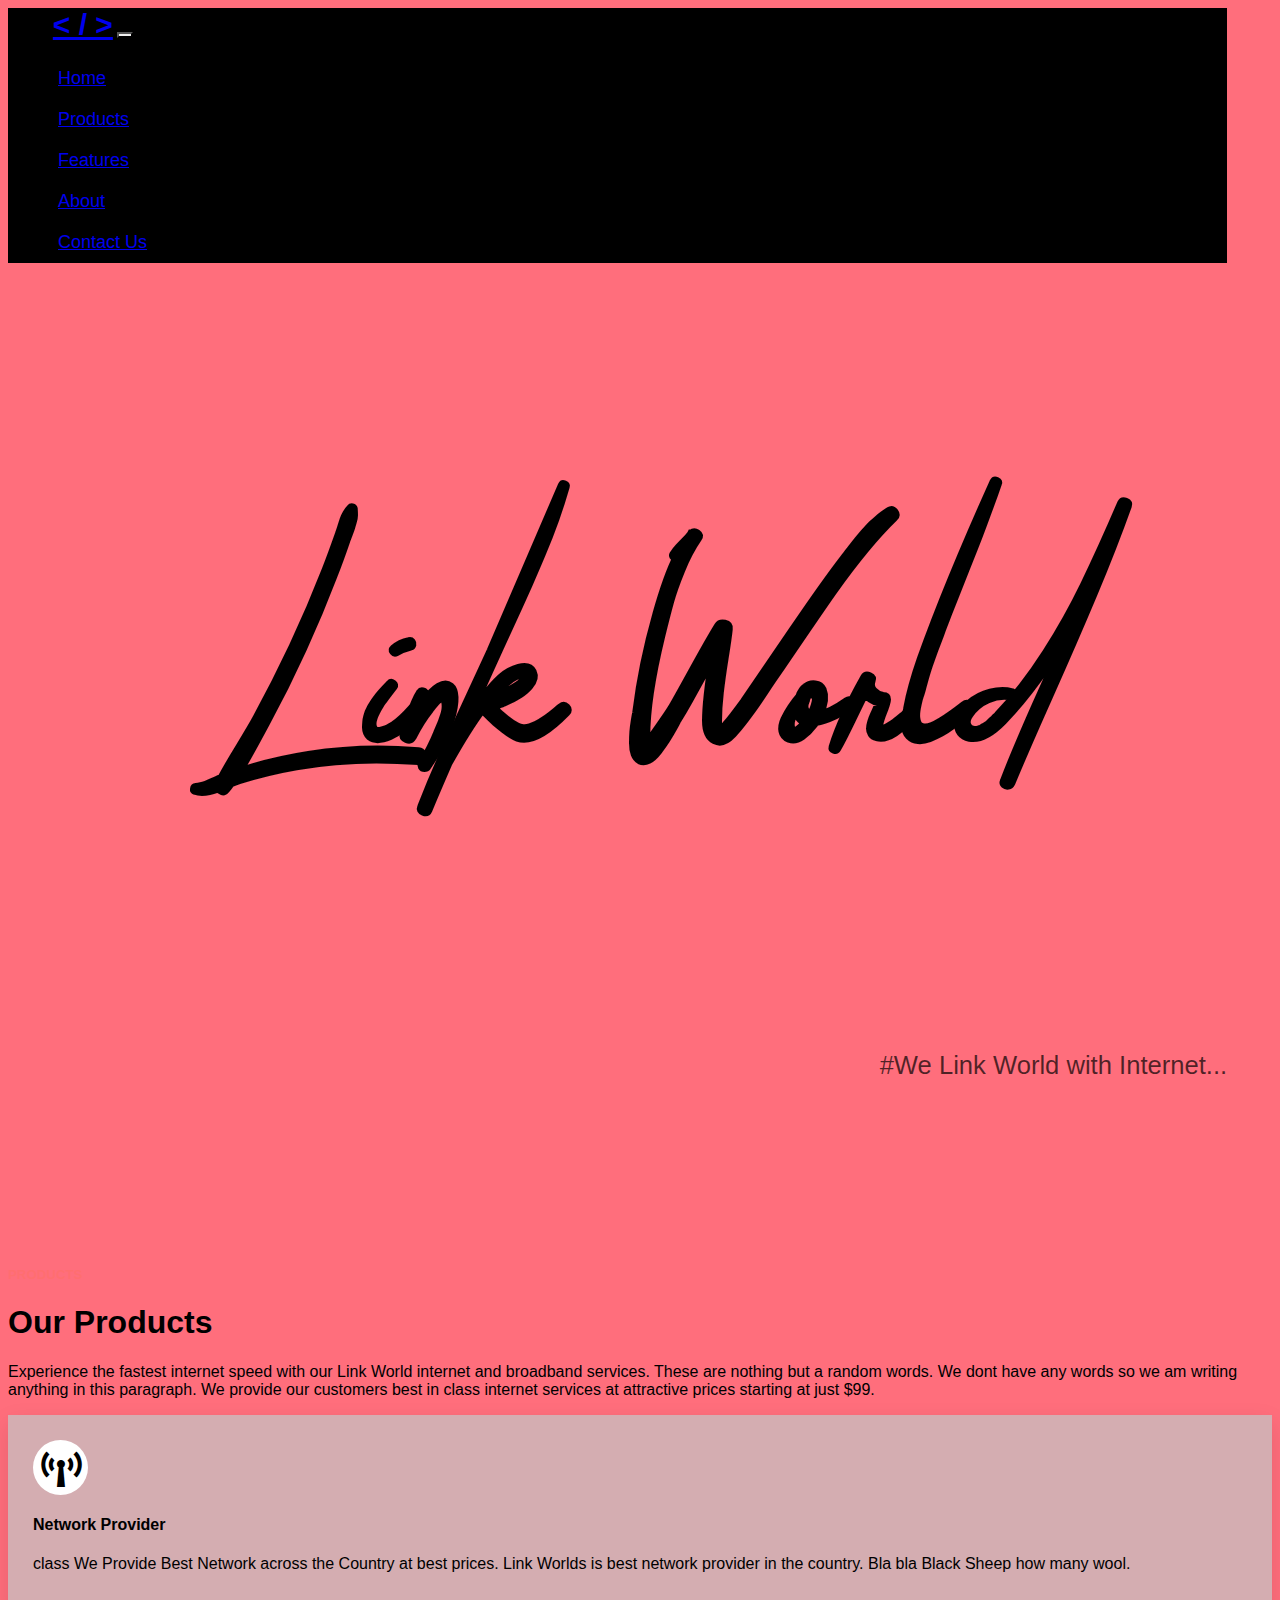
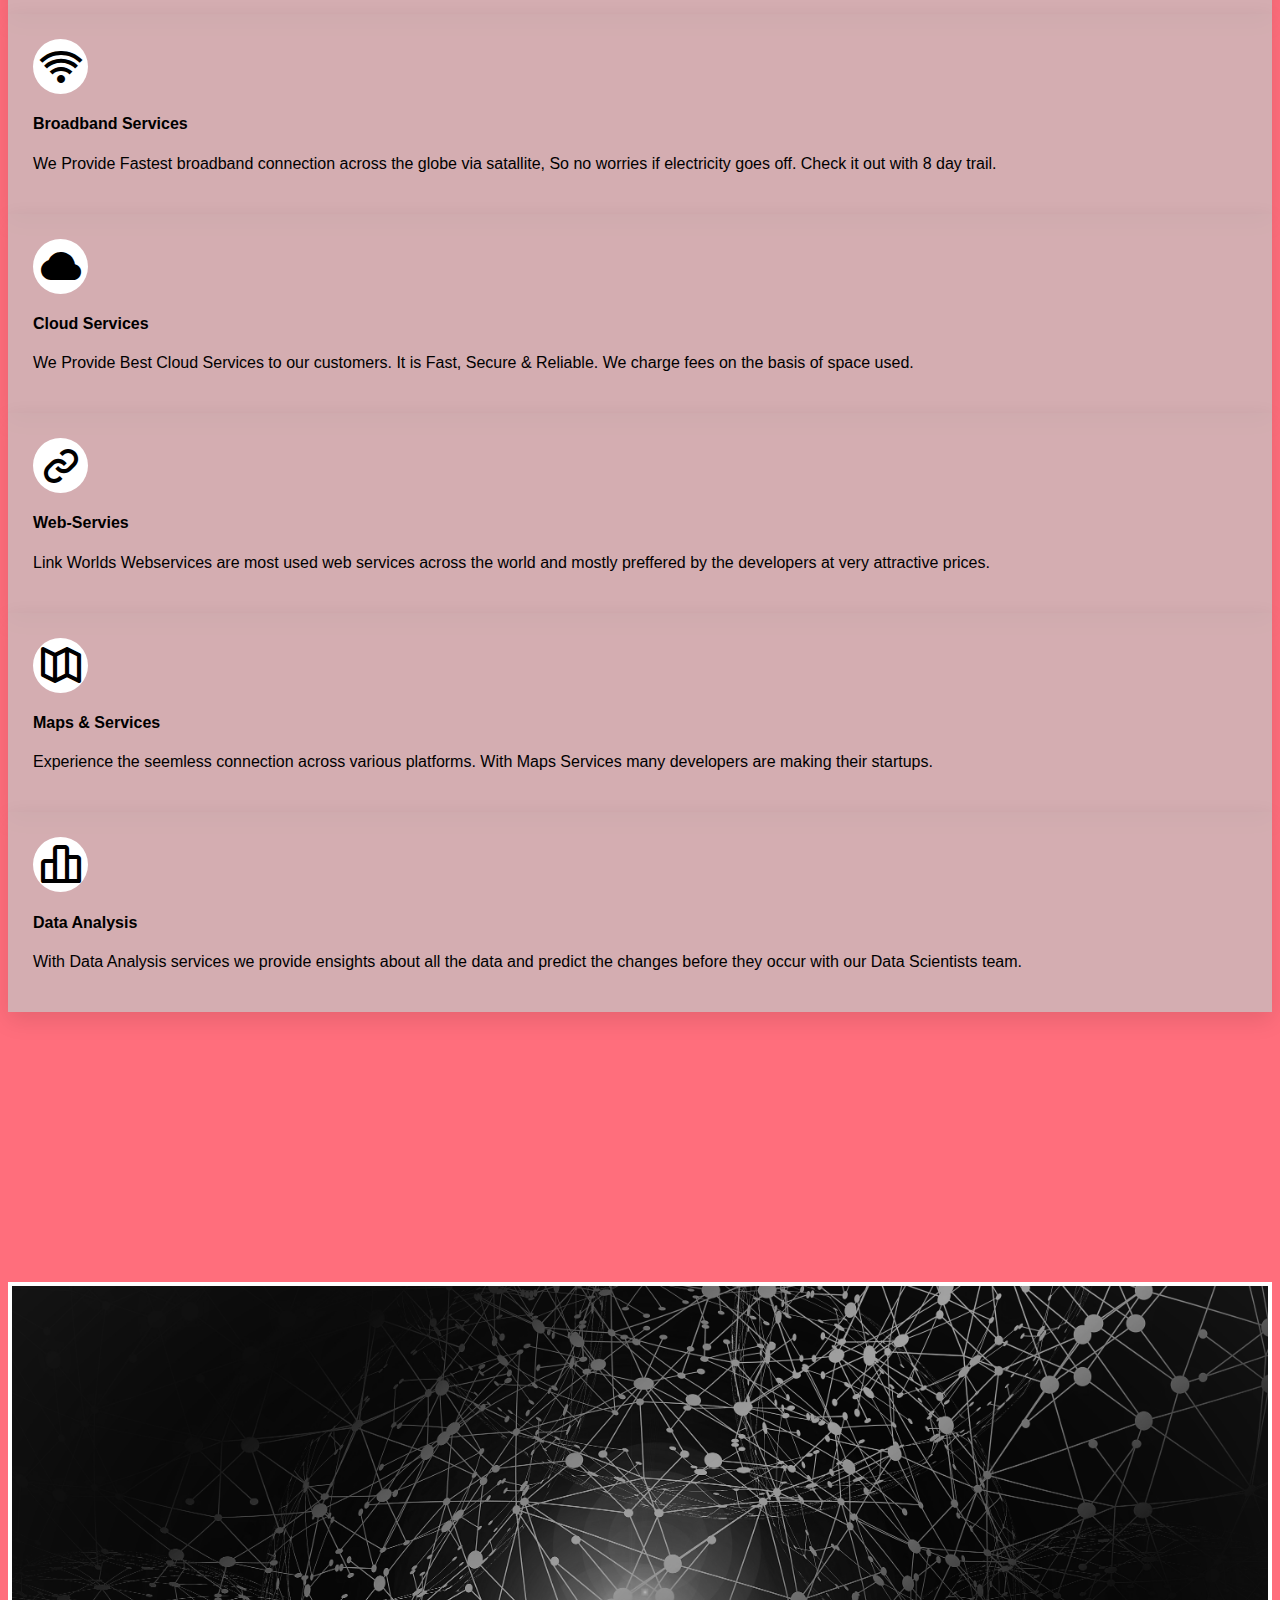
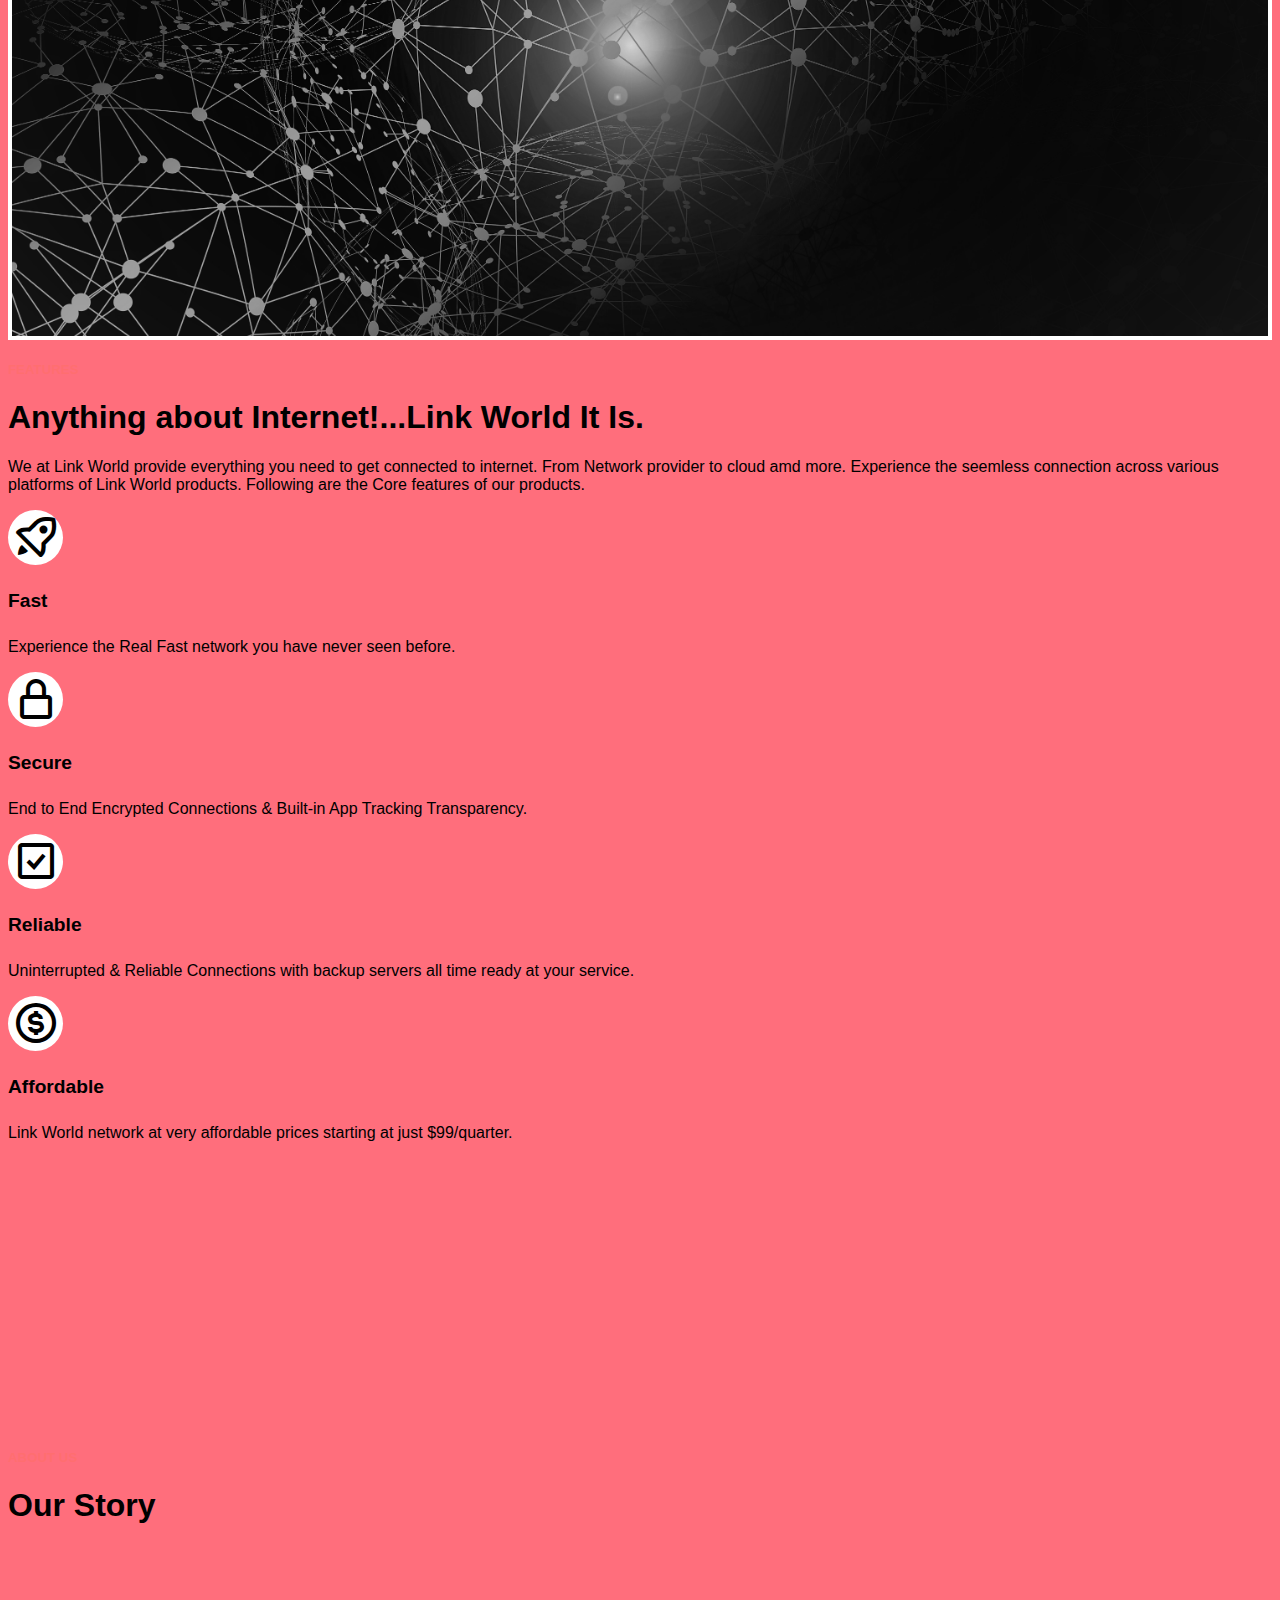
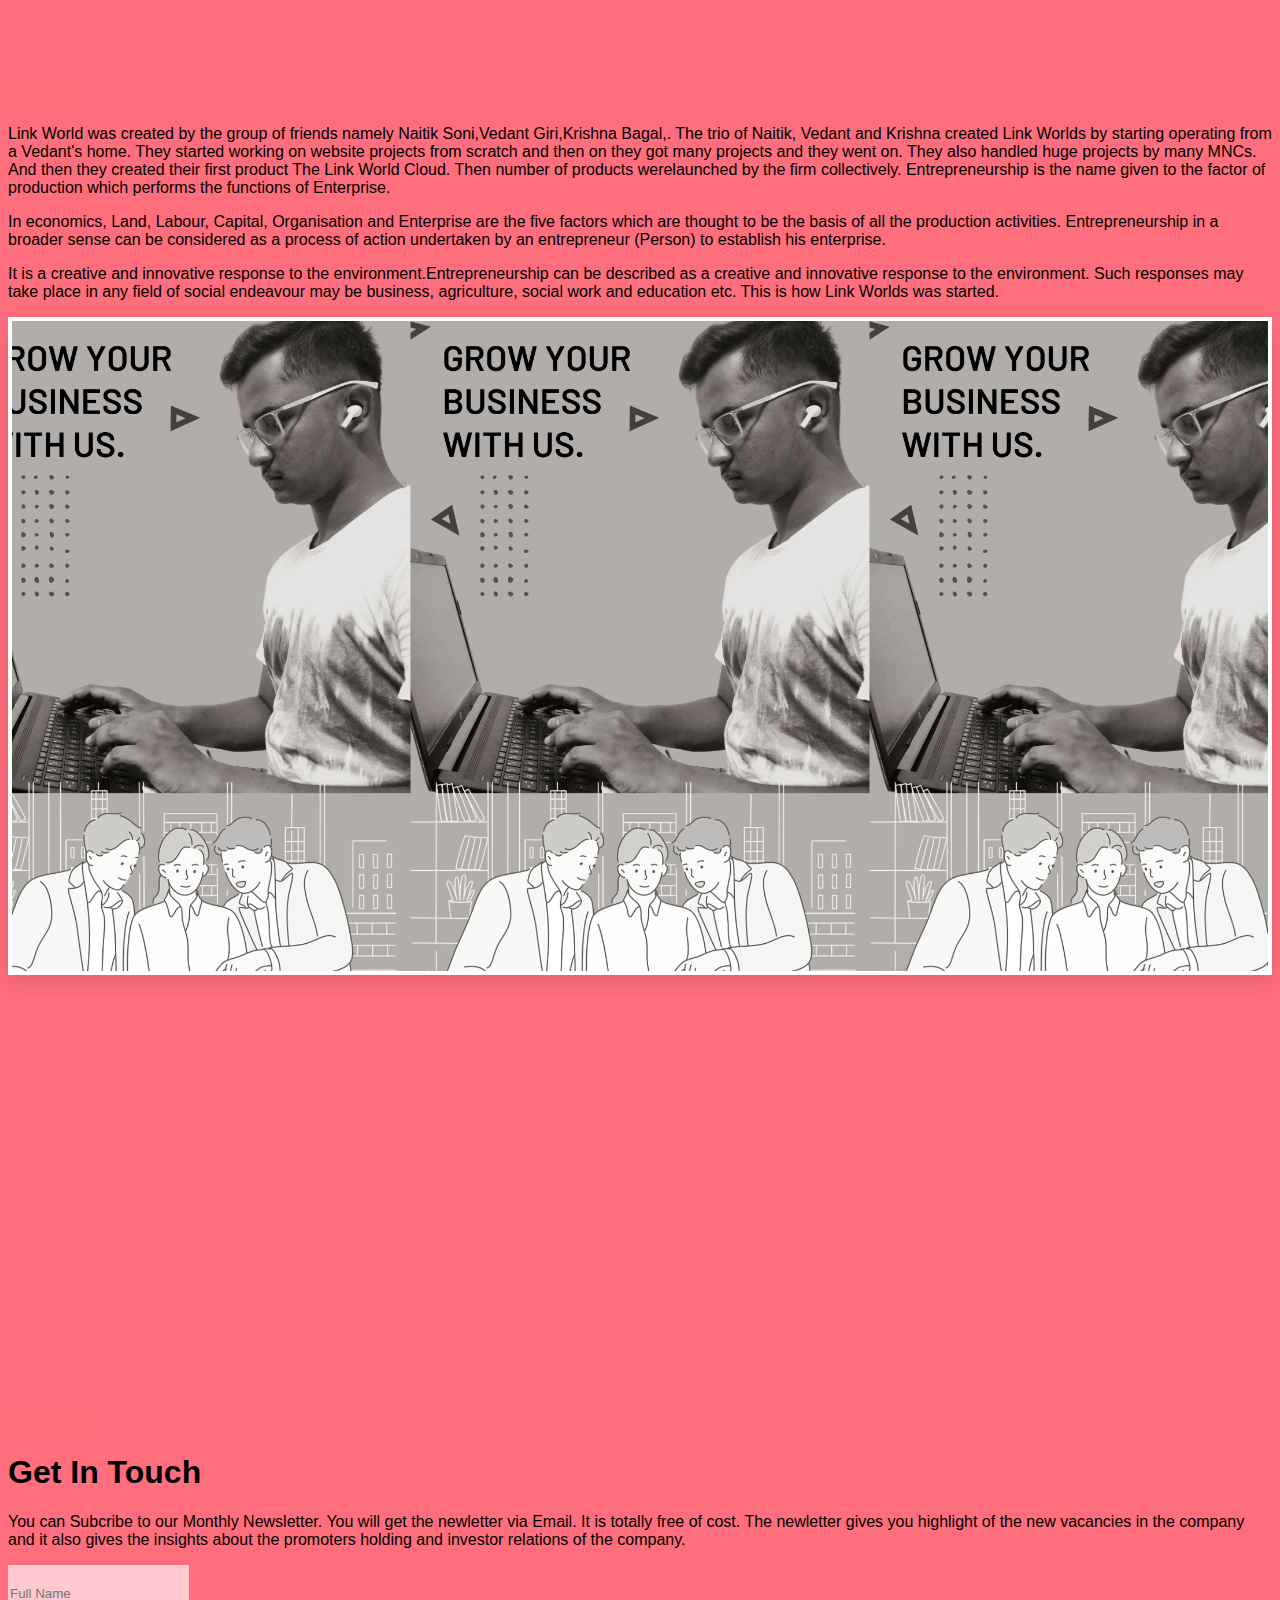
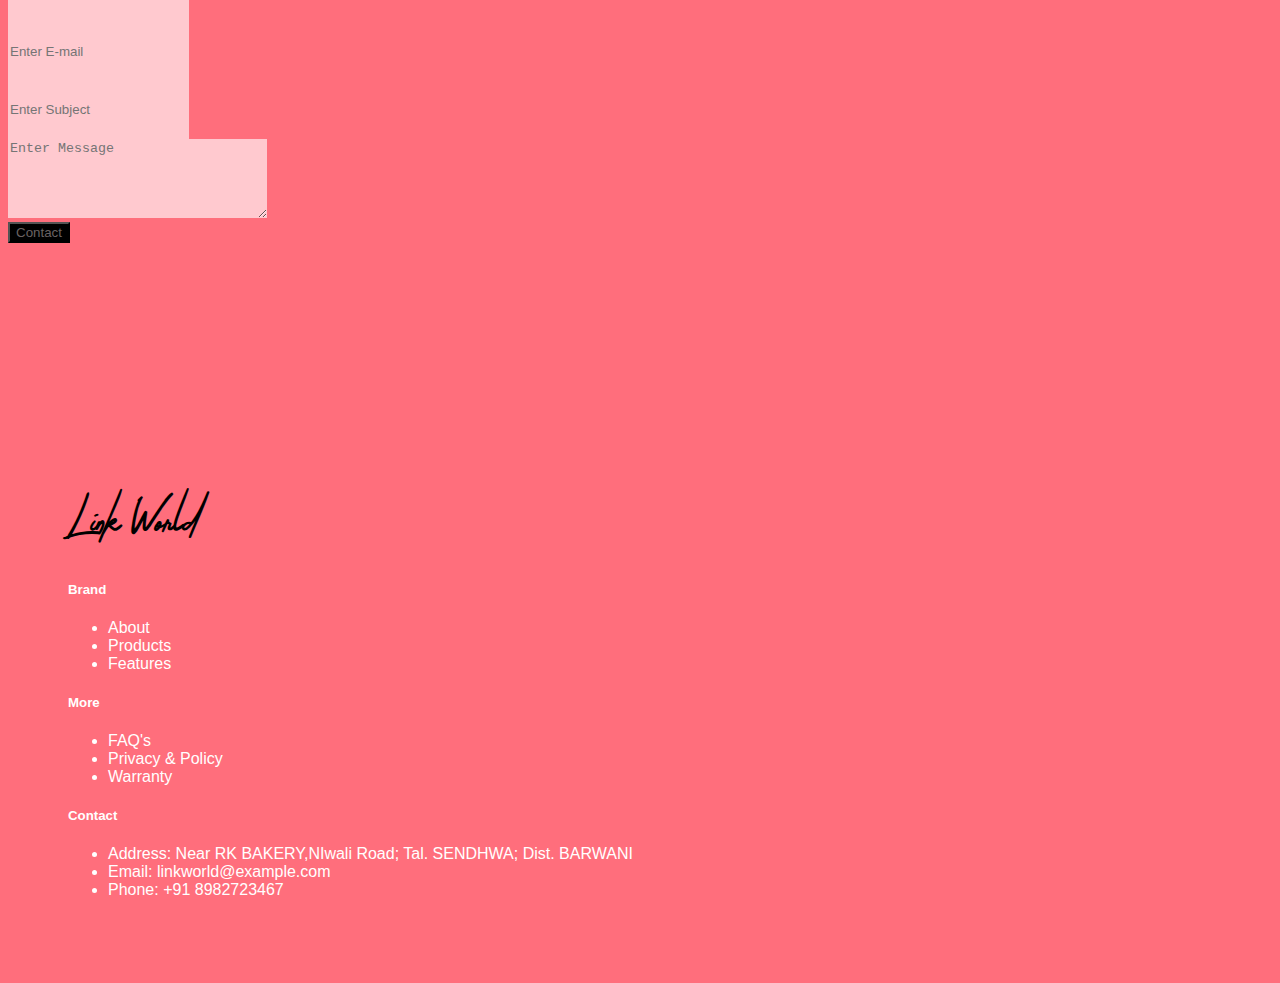
<file: Task/Task 1 (Landing Page)/index.html>
<!doctype html>
<html lang="en">
  <head>
    <meta charset="utf-8">
    <meta name="viewport" content="width=device-width, initial-scale=1">
	
    <link href="https://cdn.jsdelivr.net/npm/bootstrap@5.1.3/dist/css/bootstrap.min.css" rel="stylesheet" 
	integrity="sha384-1BmE4kWBq78iYhFldvKuhfTAU6auU8tT94WrHftjDbrCEXSU1oBoqyl2QvZ6jIW3" crossorigin="anonymous">
	<link href='https://unpkg.com/boxicons@2.1.1/css/boxicons.min.css' rel='stylesheet'>
	<link rel="stylesheet" href="Style.css">
	
    <title>Link World Landing-Page</title>
  </head>
  <body>
	<!--Navigation Bar-->
    <nav class="navbar navbar-expand-lg navbar-dark sticky-top navbar-custom py-3">
		<div class="container-fluid">
			<a class="navbar-brand animate" href="#home">&lt; / &gt;</a>
			<button class="navbar-toggler custom-toggler" type="button" data-bs-toggle="collapse" data-bs-target="#navbarNavAltMarkup" aria-controls="navbarNavAltMarkup" aria-expanded="false" aria-label="Toggle navigation">
				<span class="navbar-toggler-icon"></span>
			</button>
			<div class="collapse navbar-collapse" id="navbarNavAltMarkup">
				<ul class="navbar-nav ms-auto">
					<li class="nav-item"><a class="nav-link" href="#home">Home</a></li>
					<li class="nav-item"><a class="nav-link" href="#products">Products</a></li>
					<li class="nav-item"><a class="nav-link" href="#features">Features</a></li>
					<li class="nav-item"><a class="nav-link" href="#about">About</a></li>
					<li class="nav-item"><a class="nav-link" href="#contact">Contact Us</a></li>
				</ul>
			</div>
		</div>
	</nav>
	
	<!--Home-->
	<div class="vh-100 d-flex align-items-center" id="home">
        <div class="container mt-5">
            <div class="row mt-5">
                <div class="mx-auto text-center mt-5">
                    <h1 class="display-4 heading">Link World</h1>
                    <p class="bottomline">#We Link World with Internet...</p>
                </div>
            </div>
        </div>
    </div>
	
	<!--Products-->
	<section id="products">
		<div class="container">
			<div class="row">
				<div class="col-md-8 mx-auto text-center">
					<h5 class="segments">PRODUCTS</h5>
					<h1 class="subsegments">Our Products</h1>
					<p class="texts-black">Experience the fastest internet speed with our Link World internet and broadband services.
					These are nothing but a random words. We dont have any words so we am writing anything in this paragraph.
					We provide our customers best in class internet services at attractive prices starting at just $99. </p>
				</div>
			</div>
			<div class="row g-4">
				<div class="col-lg-4 col-sm-6">
					<div class="service card-effect">
						<div class="iconbox">
							<i class="bx bx-broadcast bx-lg" style="color:rgb(0, 0, 0);"></i>
						</div>
						<h4 class="mt-4 mb-2">Network Provider</h4>
						<p>class We Provide Best Network across the Country at best prices. Link Worlds is best network provider in the country. Bla bla Black Sheep how many wool.<p>
					</div>
				</div>
				<div class="col-lg-4 col-sm-6">
					<div class="service card-effect">
						<div class="iconbox">
							<i class="bx bx-wifi bx-lg" style="color:rgb(0, 0, 0);"></i>
						</div>
						<h4 class="mt-4 mb-2">Broadband Services</h4>
						<p>We Provide Fastest broadband connection across the globe via satallite, So no worries if electricity goes off. Check it out with 8 day trail.<p>
					</div>
				</div>
				<div class="col-lg-4 col-sm-6">
					<div class="service card-effect">
						<div class="iconbox">
							<i class="bx bxs-cloud bx-lg" style="color:rgb(0, 0, 0);"></i>
						</div>
						<h4 class="mt-4 mb-2">Cloud Services</h4>
						<p>We Provide Best Cloud Services to our customers. It is Fast, Secure & Reliable. We charge fees on the basis of space used.<p>
					</div>
				</div>
				<div class="col-lg-4 col-sm-6">
					<div class="service card-effect">
						<div class="iconbox">
							<i class="bx bx-link bx-lg" style="color:rgb(0, 0, 0);"></i>
						</div>
						<h4 class="mt-4 mb-2">Web-Servies</h4>
						<p>Link Worlds Webservices are most used web services across the world and mostly preffered by the developers at very attractive prices.<p>
					</div>
				</div>
				<div class="col-lg-4 col-sm-6">
					<div class="service card-effect">
						<div class="iconbox">
							<i class="bx bx-map-alt bx-lg" style="color:rgb(0, 0, 0);"></i>
						</div>
						<h4 class="mt-4 mb-2">Maps & Services</h4>
						<p> Experience the seemless connection across various platforms. With Maps Services many developers are making their startups.<p>
					</div>
				</div>
				<div class="col-lg-4 col-sm-6">
					<div class="service card-effect">
						<div class="iconbox">
							<i class="bx bx-bar-chart-alt-2 bx-lg" style="color:rgb(0, 0, 0);"></i>
						</div>
						<h4 class="mt-4 mb-2">Data Analysis</h4>
						<p>With Data Analysis services we provide ensights about all the data and predict the changes before they occur with our Data Scientists team.<p>
					</div>
				</div>
			</div>
		</div>
	</section>
	
	<!--Features-->
	<section class="row w-100" id="features">
		<div class="col-lg-6 col-img"></div>
		<div class="col-lg-6">
			<div class="container">
				<div class="row">
					<div class="col-md-10  offset-md-1 mt-4">
						<h5 class="segments">FEATURES</h5>
						<h1 class="subsegments">Anything about Internet!...Link World It Is.</h1>
						<p class="text-black">We at Link World provide everything you need to get connected to internet.
						From Network provider to cloud amd more. Experience the seemless connection across various platforms
						of Link World products. Following are the Core features of our products.</p>
						
						<div class="feature d-flex mt-5">
							<div class="iconbox me-3">
								<i class="bx bx-rocket bx-lg"></i>
							</div>
							<div>
								<h4 style="color:rgb(0, 0, 0);font-size:1.5vw;">Fast</h4>
								<p class="text-white">Experience the Real Fast network you have never seen before.</p>
							</div>
						</div>
						<div class="feature d-flex mt-3">
							<div class="iconbox me-3">
								<i class="bx bx-lock-alt bx-lg"></i>
							</div>
							<div>
								<h4 style="color:rgb(0, 0, 0);font-size:1.5vw;">Secure</h4>
								<p class="text-white">End to End Encrypted Connections & Built-in App Tracking Transparency.</p>
							</div>
						</div>
						<div class="feature d-flex mt-3">
							<div class="iconbox me-3">
								<i class="bx bx-check-square bx-lg"></i>
							</div>
							<div>
								<h4 style="color:rgb(0, 0, 0);font-size:1.5vw;">Reliable</h4>
								<p class="text-white">Uninterrupted & Reliable Connections with backup servers all time ready at your service.</p>
							</div>
						</div>
						<div class="feature d-flex mt-3">
							<div class="iconbox me-3">
								<i class="bx bx-dollar-circle bx-lg"></i>
							</div>
							<div>
								<h4 style="color:rgb(0, 0, 0);font-size:1.5vw;">Affordable</h4>
								<p class="text-white">Link World network at very affordable prices starting at just $99/quarter.</p>
							</div>
						</div>
					</div>
				</div>
			</div>
		</div>
	</section>
	
	<!--About uS-->
	<section id="about">
		<div class="container">
			<div class="row">
				<div class="col-md-8 mx-auto text-center">
					<h5 class="segments">ABOUT US</h5>
					<h1 class="subsegments">Our Story</h1>
				</div>
			</div>
			<section class="row w-100" id="features">
				<div class="col-lg-6">
					<div class="container">
						<div class="row">
							<div class="col-md-10  offset-md-1">
								<h5 class="segments">Link World</h5>
								<p class="text-black">Link World was created by the group of friends namely Naitik Soni,Vedant Giri,Krishna Bagal,. The trio of Naitik, Vedant and Krishna created Link Worlds by starting operating from a Vedant's home.
								They started working on website projects from scratch and then on they got many projects and they went on. They also handled 
								huge projects by many MNCs. And then they created their first product The Link World Cloud. Then number of products werelaunched by the firm collectively.
								Entrepreneurship is the name given to the factor of production which performs the functions of Enterprise.</p>
								<p class="text-black">
								In economics, Land, Labour, Capital, Organisation and Enterprise are the five factors which are thought to be the basis of all the production activities.
								Entrepreneurship in a broader sense can be considered as a process of action undertaken by an entrepreneur (Person) to establish his enterprise.
								</p><p class="text-black">It is a creative and innovative response to the environment.Entrepreneurship can be described as a creative and innovative response to the environment.
								Such responses may take place in any field of social endeavour may be business, agriculture, social work and education etc.
								This is how Link Worlds was started.</p>
							</div>
						</div>
					</div>
				</div>
				<div class="col-lg-6 col-img2 card-effect"></div>
			</section>
		</div>
	</section>
	
	<!--Contact Us-->
	<section id="contact">
        <div class="container">
            <div class="row mb-5">
                <div class="col-md-8 mx-auto text-center">
                    <h5 class="segments">CONTACT US</h5>
                    <h1 class="subsegments">Get In Touch</h1>
                    <p class="text-black">You can Subcribe to our Monthly Newsletter. You will get the newletter via Email. It is totally free of cost.
					The newletter gives you highlight of the new vacancies in the company and it also gives the insights about the promoters holding and investor relations of the company.</p>
                </div>
            </div>

            <form action="" class="row g-3 justify-content-center">
                <div class="col-md-5">
                    <input type="text" class="form-control" placeholder="Full Name">
                </div>
                <div class="col-md-5">
                    <input type="text" class="form-control" placeholder="Enter E-mail">
                </div>
                <div class="col-md-10">
                    <input type="text" class="form-control" placeholder="Enter Subject">
                </div>
                <div class="col-md-10">
                    <textarea name="" id="" cols="30" rows="5" class="form-control"
                        placeholder="Enter Message"></textarea>
                </div>
                <div class="col-md-10 d-grid">
                    <button class="btn" style="color:rgb(106, 99, 99);background:rgb(0, 0, 0);">Contact</button>
                </div>
            </form>

        </div>
    </section>
    <!--footer-->
	<footer>
		<div class="footer-top">
			<div class="container">
				<div class="row">
					<div class="col-md-4">
						<h2 class="subsegments" style="font-size:3.1vw;font-family:The_Jacklyn;">Link World</h3>
					</div>
					<div class="col-lg-2">
                        <h5 class="text-white">Brand</h5>
                        <ul class="list-unstyled">
                            <li>About</li>
                            <li>Products</li>
                            <li>Features</li>
                        </ul>
                    </div>
                    <div class="col-lg-2">
                        <h5 class="text-white">More</h5>
                        <ul class="list-unstyled">
                            <li>FAQ's</li>
                            <li>Privacy & Policy</li>
                            <li>Warranty</li>
                        </ul>
                    </div>
                    <div class="col-lg-4">
                        <h5 class="text-white">Contact</h5>
                        <ul class="list-unstyled">
                            <li>Address: Near RK BAKERY,NIwali Road; Tal. SENDHWA; Dist. BARWANI</li>
                            <li>Email: linkworld@example.com</li>
                            <li>Phone: +91 8982723467</li>
                        </ul>
                    </div>
				</div>
			</div>
		</div>
	</footer>
	
	<script src="https://cdn.jsdelivr.net/npm/bootstrap@5.1.3/dist/js/bootstrap.bundle.min.js" 
	integrity="sha384-ka7Sk0Gln4gmtz2MlQnikT1wXgYsOg+OMhuP+IlRH9sENBO0LRn5q+8nbTov4+1p" 
	crossorigin="anonymous"></script>
	
  </body>
</html>
</file>
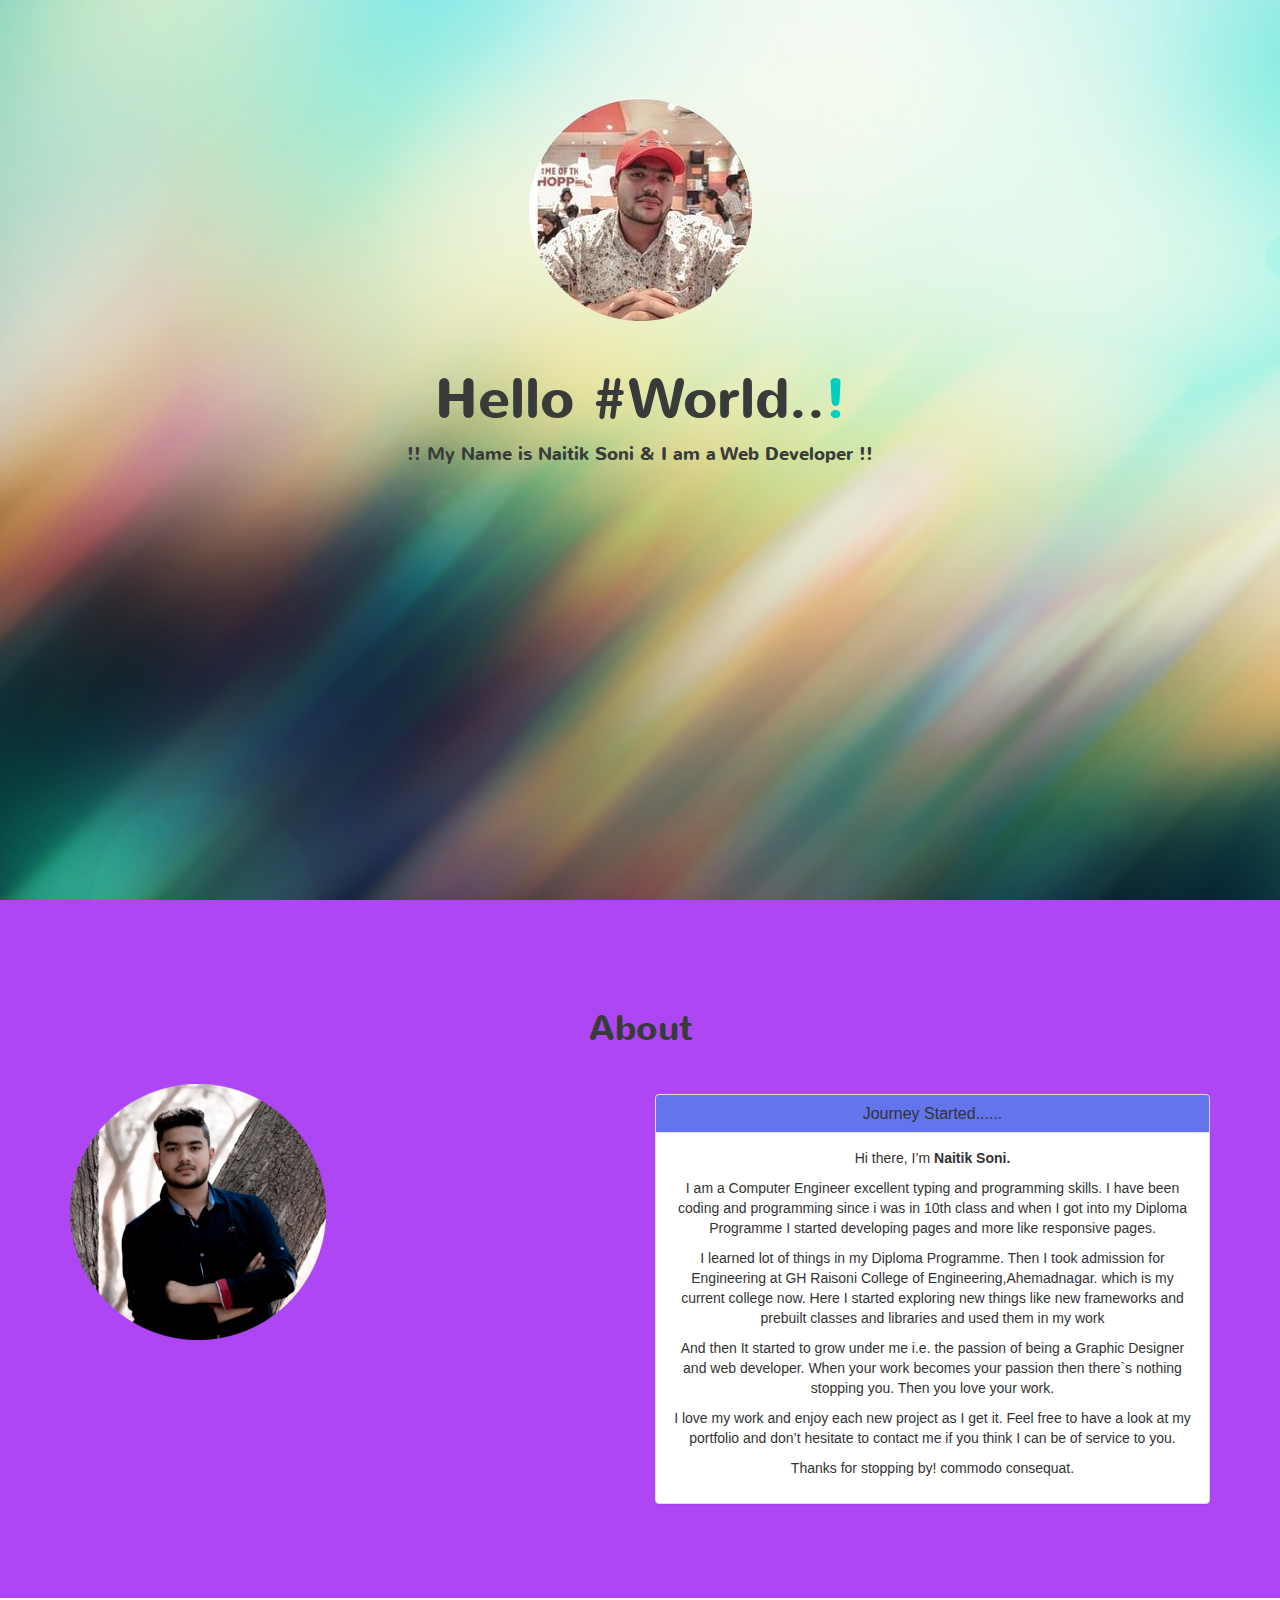
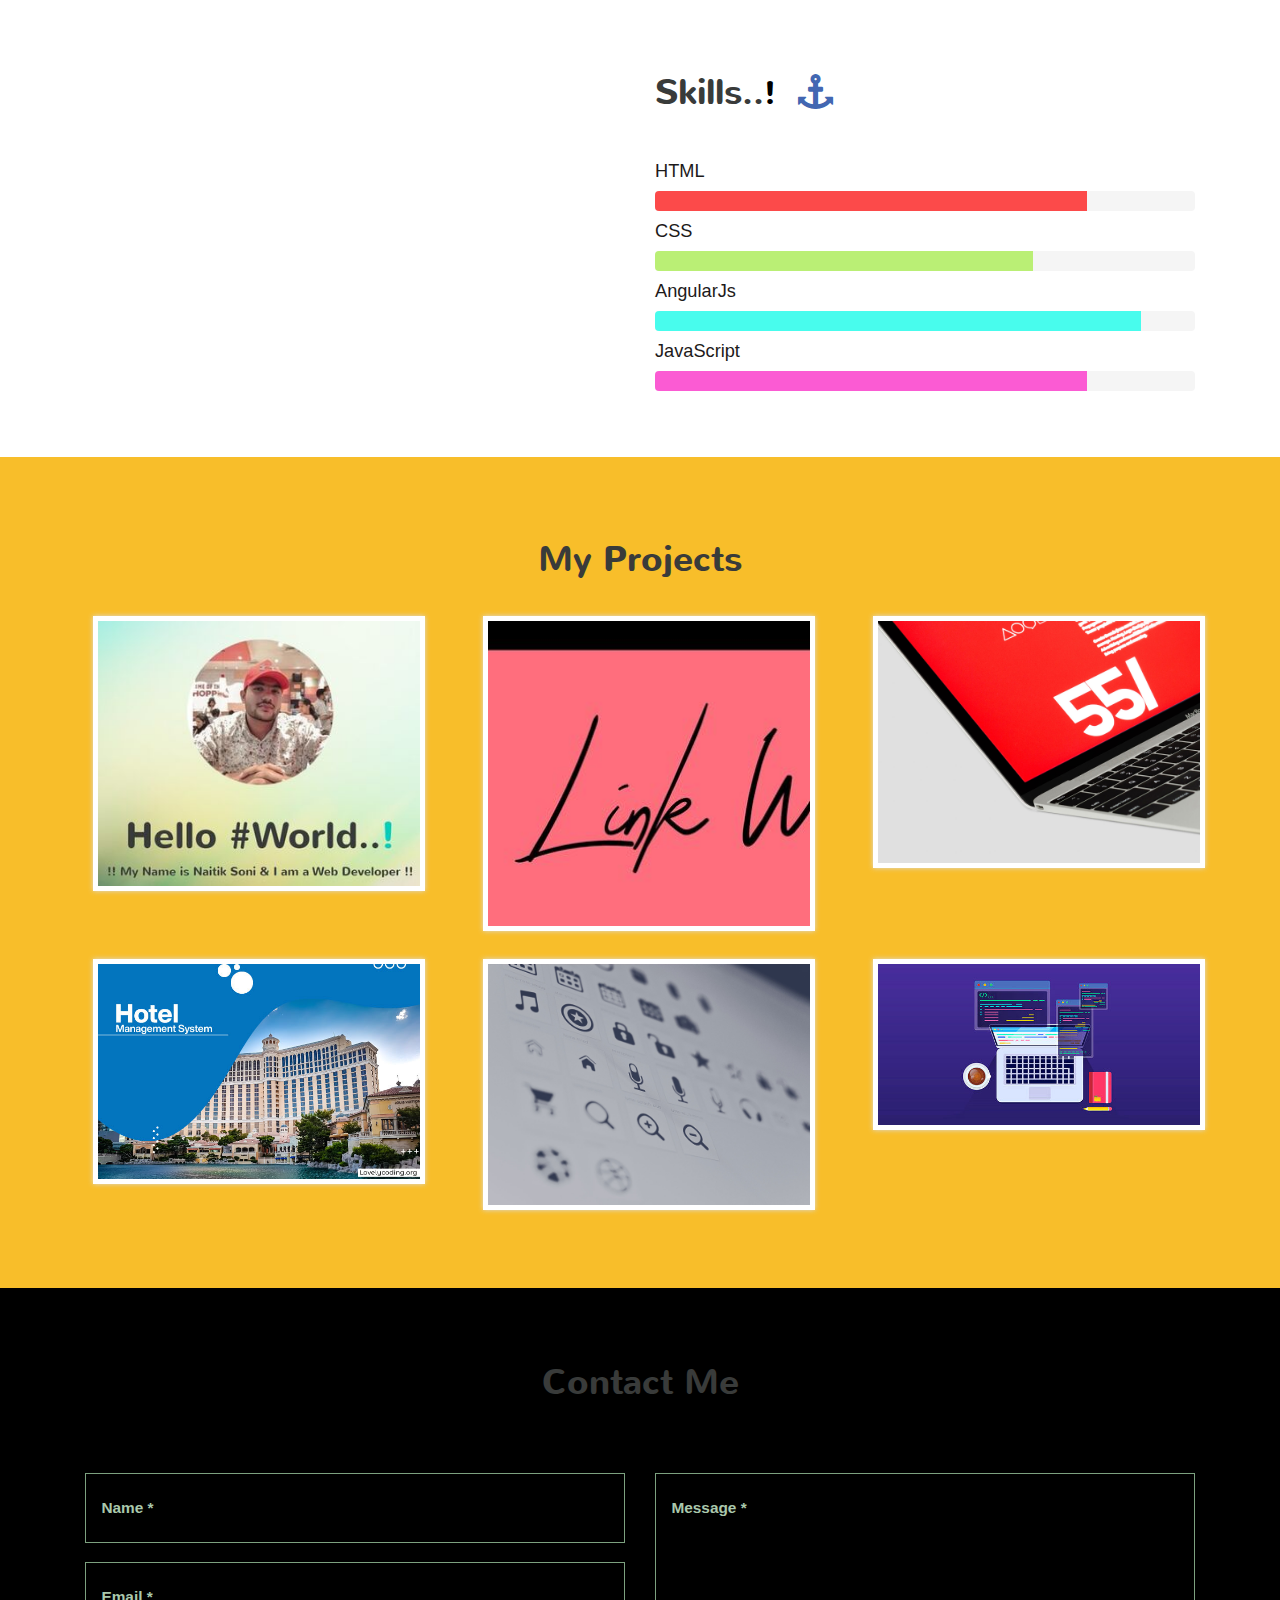
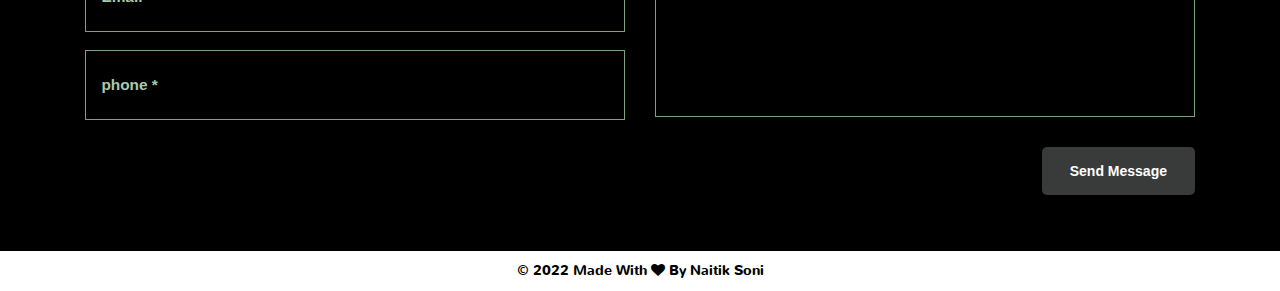
<file: Task/Task 2 (Portfolio)/index.html>
<!DOCTYPE html>
<html>

<head>
	<meta charset="utf-8">
	<meta name="viewport" content="width=device-width, initial-scale=1">
	<meta name="keywords" content="Naitik Soni/>
	<meta http-equiv=" X-UA-Compatible" content="IE=edge">
	<title>Development With Naitik</title>

	<!-- FONT AWESOME -->
	<link rel="stylesheet" href="https://cdnjs.cloudflare.com/ajax/libs/font-awesome/4.7.0/css/font-awesome.min.css">

	<!-- Latest compiled and minified CSS -->
	<link rel="stylesheet" href="https://maxcdn.bootstrapcdn.com/bootstrap/3.3.7/css/bootstrap.min.css">

	<!-- jQuery library -->
	<script src="https://ajax.googleapis.com/ajax/libs/jquery/3.3.1/jquery.min.js"></script>

	<!-- Latest compiled JavaScript -->
	<script src="https://maxcdn.bootstrapcdn.com/bootstrap/3.3.7/js/bootstrap.min.js"></script>

	<!-- MAIN CSS -->
	<link rel="stylesheet" href="css/style.css">

	<!-- MAIN JS -->
	<script src="js/main.js" type="text/javascript"></script>

	<!-- MAIN JQUERY -->
	<script src="js/jquery.js" type="text/javascript"></script>

</head>

<body>

	<!-- NAVBAR -->
	<section class="container-fluid mainHeader fadeIn" id="navbar">
		<div class="navbar navbar-inverse">
			<div class="container">
				<div class="navbar-header">
					<button type="button" class="navbar-toggle" data-toggle="collapse" data-target=".navbar-collapse">
						<span class="icon-bar"></span>
						<span class="icon-bar"></span>
						<span class="icon-bar"></span>
					</button>
					<a class="navbar-brand" href="#">Development with Naitik </a>
				</div>
				<div class="collapse navbar-collapse">
					<ul class="nav navbar-nav">
						<li class="active" data-toggle="collapse" data-target=".navbar-collapse.in"><a href="#">Home</a>
						</li>
						<li><a href="#about" data-toggle="collapse" data-target=".navbar-collapse.in">About</a></li>
						<li><a href="#skills" data-toggle="collapse" data-target=".navbar-collapse.in">Skills</a></li>
						<li><a href="#experience" data-toggle="collapse"
								data-target=".navbar-collapse.in">Experience</a></li>
						<li><a href="#projects" data-toggle="collapse" data-target=".navbar-collapse.in">Projects</a>
						</li>
						<li><a href="#contact" data-toggle="collapse" data-target=".navbar-collapse.in">Contact Me</a>
						</li>
					</ul>
				</div>
				<!--/.nav-collapse -->
			</div>
		</div>
	</section>

	<!-- HOME -->
	<section class="home fadeIn">
		<div class="header-section">
			<div class="container checkOutMyPortfolio">
				<img src="img/Profile0.1.png">
				<h2>Hello #World..<span>!</span></h2>
				<p>!! My Name is Naitik Soni & I am a Web Developer !!</p>

			</div>
		</div>
	</section>

	<!-- ABOUT US -->

	<section class="container-fluid about fadeIn" id="about">
		<h3>About</h3>
		<div class="container">
			<div class="row">
				<div class="col-sm-3 col-md-6">
					<img class="yourPic img-responsive" src="img/Profile2.0.png" alt="Priyanshu Tiwari">
				</div>
				<div class="col-sm-9 col-md-6">
					<p>
						<div class="panel-group" id="accordion">
							<div class="panel panel-default">
								<div class="panel-heading">
									<h4 class="panel-title">
										<a data-toggle="collapse" data-parent="#accordion" href="#collapse1">
											Journey Started...... </a>
									</h4>
								</div>
								<div id="collapse1" class="panel-collapse collapse in">
									<div class="panel-body"><p>Hi there, I’m <strong> Naitik Soni.</strong></p>

										<p>I am a Computer Engineer excellent typing and programming skills. I have been
										coding and programming since
										i was in 10th class and when I got into my Diploma Programme I started developing
										pages and more like
										responsive pages.</p>

										<p> I learned lot of things in my Diploma Programme. Then I took admission for
										Engineering at GH Raisoni College
										of Engineering,Ahemadnagar. which is my current college now. Here I started
										exploring new things like
										new frameworks and prebuilt classes and libraries and used them in my work
									    </p>
										<p> And then It started to grow under me i.e. the passion of being a Graphic
										Designer and web developer.
										When your work becomes your passion then there`s nothing stopping you. Then you
										love your work.
									    </p>	
										<p> I love my work and enjoy each new project as I get it. Feel free to have a look
										at my portfolio and don’t
										hesitate to contact me if you think I can be of service to you.
									    </p>
										Thanks for stopping by!
										commodo consequat.</p></div>
								</div>
							</div>
						</div>
				</div>
			</div>
			</p>
		</div>
		</div>
		</div>
	</section>

	<!-- SKILLS -->
	<section class="container-fluid skills fadeIn" id="skills">
		<div class="study-section">
			<div class="container">
				<div class="study-grids">
					<div class="col-md-6 study-grid">
					</div>
					<div class="col-md-6 study-grid">
						<h3>skills..<span>!</span>&nbsp&nbsp<i class="fa fa-anchor" style="color:#4267b2;;"></i></h3>
						<div class="study2">
							<h4> HTML </h4>
							<div class="progress">
								<div class="progress-bar progress-bar-success" role="progressbar" aria-valuenow="80"
									aria-valuemin="0" aria-valuemax="100" style="width: 80%">
									<span class="sr-only">80% Complete (success)</span>
								</div>
							</div>
							<h4> CSS </h4>
							<div class="progress">
								<div class="progress-bar progress-bar-info" role="progressbar" aria-valuenow="70"
									aria-valuemin="0" aria-valuemax="100" style="width: 70%">
									<span class="sr-only">70% Complete</span>
								</div>
							</div>
							<h4>AngularJs</h4>
							<div class="progress">
								<div class="progress-bar progress-bar-warning" role="progressbar" aria-valuenow="90"
									aria-valuemin="0" aria-valuemax="100" style="width: 90%">
									<span class="sr-only">90% Complete (warning)</span>
								</div>
							</div>
							<h4> JavaScript <h4>
									<div class="progress">
										<div class="progress-bar progress-bar-danger" role="progressbar"
											aria-valuenow="80" aria-valuemin="0" aria-valuemax="100" style="width: 80%">
											<span class="sr-only">80% Complete (danger)</span>
										</div>
									</div>
						</div>
					</div>
					<div class="clearfix"></div>
				</div>
			</div>
		</div>
	</section>
	<section class="container-fluid experience fadeIn" id="experience">
	</section>
	<section class="container-fluid projects fadeIn" id="projects">
		
		<h3>My Projects</h3>
		<div class="container ">
			<div class="row ">
				<div class="col-sm-4 ">
					<div class="figure ">
						<img class="img-responsive " src="img/Portfolio.jpg"  alt="Thumb " width="400 "height="300 " />
						<div class="figcaption ">
							<div> <strong> <textarea> Portfolio </textarea> </strong> </div>
						</div>
					</div>
				</div>
				<div class="col-sm-4 ">
					<div class="figure ">
						<img class="img-responsive " src="img/p2.jpg" alt="Thumb " width="400 " height="300 " />
						<div class="figcaption ">
							<div><strong><textarea> Landing Page </textarea></strong></div>
						</div>
					</div>
				</div>
				<div class="col-sm-4 ">
					<div class="figure ">
						<img class="img-responsive " src="img/pro3.jpg" alt="Thumb " width="400 " height="300 " />
						<div class="figcaption ">
							<div><strong> <textarea> Web service </textarea></strong></div>
						</div>
					</div>
				</div>
			</div>
			<div class="row ">
				<div class="col-sm-4 ">
					<div class="figure ">
						<img class="img-responsive " src="img/p4.jpg" alt="Thumb " width="400 "
							height="300 " />
						<div class="figcaption ">
							<div><strong><textarea> Hotel Management System </textarea></strong></div>
						</div>
					</div>
				</div>
				<div class="col-sm-4 ">
					<div class="figure ">
						<img class="img-responsive " src="img/pro4.jpg" alt="Thumb " width="400 "
							height="300 " />
						<div class="figcaption ">
							<div><strong><textarea> Editing </textarea></strong></div>
						</div>
					</div>
				</div>
				<div class="col-sm-4 ">
					<div class="figure ">
						<img class="img-responsive " src="img/p5.jpg" alt="Thumb " width="400 "
							height="300 " />
						<div class="figcaption ">
							<div><strong><textarea> App Development</textarea></strong></div>
						</div>
					</div>
				</div>
			</div>
		</div>
	</section>
	<!-- CONTACT ME -->
	<section class="contactMe fadeIn">
		<div class="contact-section" id="contact">
			<div class="container">
				<h3>contact me</h3>
				<div class="contact-details">
					<form>
						<div class="col-md-6 contact-left">
							<input type="text" class="text" value="Name *" onfocus="this.value = '';"
								onblur="if (this.value == '') {this.value = 'Name *';}">
							<input type="text" class="text" value="Email *" onfocus="this.value = '';"
								onblur="if (this.value == '') {this.value = 'Email *';}">
							<input type="text" class="text" value="phone *" onfocus="this.value = '';"
								onblur="if (this.value == '') {this.value = 'Phone *';}">
						</div>
						<div class="col-md-6 contact-right">
							<textarea value="Message" onfocus="this.value = '';"
								onblur="if (this.value == '') {this.value = 'Message';}">Message *</textarea>
							<input type="submit" value="Send Message" />
						</div>
						<div class="clearfix"> </div>
					</form>
				</div>
			</div>
		</div>
	</section>
	<section class="container-fluid mainFooter fadeIn">
		<div class="container">
			<div class="footer-top">
				<p>&copy; 2022 made with <i class="fa fa-heart"></i> by Naitik Soni
					</a>
				</p>
			</div>
			<button onclick="topFunction()" id="myBtn" title="Go to top"><i class="fa fa-arrow-up"></i></button>
	</section>
</body>

</html>
</file>
<file: Task/Task 1 (Landing Page)/Style.css>
body
{
	font-family:Arial,The_Jacklyn;
	background:#FF6E7C;
}
@font-face
{
	font-family:The_Jacklyn;
	src:url(TheJacklyn.ttf)
}
:root {
    --primary: #0d6efd;
    --dark: #21252f;
    --body: #888;
    --white: #000000;
    --box-shadow: 0 8px 22px rgba(0,0,0,0.1);
}
.heading
{
	text-decoration:none;
	background-color:#FF6E7C;
	padding:18px;
	color:rgb(0, 0, 0);
	font-family:The_Jacklyn;
	text-align:center;
	font-size:20vw;
}
.bottomline
{
	color:rgba(0, 0, 0, 0.687);
	text-align:right;
	font-size:2vw;
	margin:3.5vw;
}
.navbar-custom 
{
	background-color: black;
	margin-right:3.5vw;
}
.nav-item
{
	font-size:18px;
	padding:10px;
}
.nav-item a:hover 
{
	color: rgb(0, 0, 0) !important;
	cursor: pointer;
}

.animate
{
	margin-left:3.5vw;
	font-size:30px;
	font-weight:bold;
}
.animate:hover
{
	animation:rotate 0.8s linear;
	animation-iteration-count: 1;
}
@keyframes rotate
{
	0%
	{
		transform: rotate(0deg);
	}
	100%
	{
		transform: rotate(180deg);
	}
}
.custom-toggler.navbar-toggler 
{
	border-color: rgb(0, 0, 0);
}

section
{
	padding-top:120px;
	padding-bottom:150px;
}
.segments
{
	color:#FF6E70;
}
.subsegments
{
	font-size: xx-large;
	color:rgb(0, 0, 0);
}
.card-effect
{
	box-shadow:var(--box-shadow);
	background-color:rgba(198, 195, 195, 0.749);
	padding:25px;
	transition:all 0.35s ease;
}
.card-effect:hover
{
	box-shadow:none;
	transform:translateY(8px);
}
.col-img
{
	background-image:url(feature.jpg);
	background-position:center;
	background-size:cover;
	min-height:650px;
	border:4px solid rgb(255, 255, 255);
}
.col-img2
{
	background-image:url(Story1.1.jpg);
	background-position:center;
	background-size: contain;
	min-height:600px;
	border:4px solid rgb(255, 255, 255);
}
.iconbox
{
	width:55px;
	height:55px;
	display:flex;
	align-items:center;
	justify-content:center;
	color:black;
	background:rgb(255, 255, 255);
	font-size:20px;
	flex:none;
	border-radius:100px;
}

form input.form-control {
    height: 56px;
}

form .form-control {
    border: transparent;
    border-radius: 0;
    background-color: rgba(255, 255, 255, 0.632);
}
footer
{
	padding:60px;
	padding-bottom:60px;
	background: color #ff6e7c;;
	color: white;
}
.social-icons a:hover {
    color: var(--primary);
    background-color: transparent;
    border-color: var(--primarys);
}
</file>
<file: Task/Task 2 (Portfolio)/css/style.css>
body{
	margin: 0px;
	transition: all 1s;
}
@font-face {
    font-family: 'Nunito-Bold';
    src:url(../fonts/Nunito-Bold.ttf) format('truetype');
}
@font-face {
    font-family: 'OpenSans-Regular';
    src:url(../fonts/OpenSans-Regular.ttf) format('truetype');
}
.mainHeader{
	  position: fixed; 
    top: -60px; 
    transition: all 0.5s;
    width: 100vw;
    z-index: 1;
    padding-left: 0px;
    padding-right: 0px;
}
.header-section {
  background: #deecdf;
  background-image: url('../img/1.jpg');
  text-align: center;
  min-height: 500px;
  height:100vh;
}
.header-section img {
  margin-top: 7em;
}
.header-section h2 {
  font-family: 'Nunito-Bold';
  font-size: 4em;
  text-transform: capitalize;
  color: #393b3a;
  padding: 0.5em 0 0 0;
}
.header-section span {
  color: #00cfbd;
  font-size: 1em;
}
.header-section p {
  font-family: 'Nunito-Bold';
  font-size: 1.3em;
  color: #393b3a;
}
span.glyphicon.glyphicon-triangle-bottom {
  font-size: 2em;
  color: #fff;
  background-color: rgb(25, 149, 221);
  padding: 0.5em 2em;
  border-radius: 5px 5px 0 0;
  margin-top: 2.5em;
}
.about{
	background-size: cover;
	background: #ae47f3;
	padding-bottom: 5vw;
	text-align: center;
}
.about h3{
	font-family: 'Nunito-Bold';
  	font-size: 2.5em;
  	text-transform: capitalize;
  	color: #393b3a;
  	padding-bottom: 2%;
}
.projects{
	background-color: rgb(248, 190, 42);
	padding: 5%;
	text-align: center;	

}
.projects h3{
	font-family: 'Nunito-Bold';
  	font-size: 2.5em;
  	text-transform: capitalize;
  	color: #393b3a;
  	margin-bottom: 2%;
}
.hero{
  width: 100%;
  height: 40%;
  background: #3498db;
  display: table;
}

h1{
  color: #2c3e50;
  text-align: center;
  margin: 0;
  padding: 0;
  display: table-cell;
  vertical-align: middle;
  text-align: center;
  color: #fff;
  font-weight: 300;
}

.figure{
  overflow: hidden;
  position: relative;
  display: inline-block;
  vertical-align: top;
  border: 5px solid #fff;
  box-shadow: 0 0 5px #ddd;
  margin: 1em;
}

.figcaption{
  position: absolute;
  left: 0; right: 0;
  top: 0; bottom: 0;
  text-align: center;
  font-weight: bold;
  width: 100%;
  height: 100%;
  display: table;
}

.figcaption div{
  display: table-cell;
  vertical-align: middle;
  position: relative;
  top: 0px;
  opacity: 0;
  color: #2c3e50;
  text-transform: uppercase;
}

.figcaption div:after{
  position: absolute;
  content: "";
  left: 0; right: 0;
  bottom: 50%;
  text-align: center;
  margin: auto;
  width: 0%;
  height: 2px;
  background: #2c3e50;
}

.figure img{
  -webkit-transition: all 0.5s linear;
          transition: all 0.5s linear;
  -webkit-transform: scale3d(1, 1, 1);
          transform: scale3d(1, 1, 1);
}

.figure:hover .figcaption{
 background: rgba(8, 8, 8, 0.3);
}
.figure:hover .figcaption div{
  opacity: 1;
}
.figcaption:hover div{
  opacity: 1;
  top: 0;
}

.figcaption:hover div:after{
  width: 50%;
}

.figure:hover img{
  -webkit-transform: scale3d(1.2, 1.2, 1);
          transform: scale3d(1.2, 1.2, 1);
}
#about{
	padding-top: 10vh;
}
.carousel-content {
    color:black;
    display:flex;
    align-items:center;
}

#text-carousel {
  width: 100%;
  height: auto;
  padding: 17%;
}

*, *::before, *::after{
  -moz-box-sizing: border-box;
       box-sizing: border-box;
  
  -webkit-transition: all 0.3s ease-in-out;
          transition: all 0.3s ease-in-out;
}

#myBtn {
    display: none; 
    position: fixed;
    bottom: 20px; 
    right: 30px; 
    z-index: 99; 
    border: none; 
    outline: none; 
    background-color: #f61818;
    color: white; 
    cursor: pointer; 
    padding: 15px; 
    border-radius: 10px;
    font-size: 18px;	
    transition: all 2s;
}
.study-section {
  padding: 4em 0;
}
.study-grid h3 {
  font-family: 'Nunito-Bold';
  font-size: 2.5em;
  text-transform: capitalize;
  color: #393b3a;
  
}
.study-grid span {
  color: #000000;
  font-size: 0.9em;
}
.study-grid p {
  font-size: 1.2em;
  color: #000000;
  padding: 1.1em 0 0 0;
  }
.study-grid label {
  font-size: 0.8em;
  color: #000000;
  margin: 0 0 0 7px;
}
.progress {
	margin: 10px 0;
	 box-shadow: none;
}
.progress-bar-success {
  background-color: #ff0000b2;
   box-shadow: none;
}
.progress-bar-info {
  background-color: #9dec36ab;
    box-shadow: none;
}
.progress-bar-warning {
  background-color: #00ffeab4;
   box-shadow: none;
}
.progress-bar-danger {
  background-color: #ff00bfa0;
  box-shadow: none;
  }
.study-grid h4 {
  font-size: 1.3em;
  text-transform: capitalize;
  color: rgb(29, 26, 26);
  }
.study1 {
  padding: 1em 0 0;
}
.study2 {
  padding: 2em 0 0;
}
.service-section {
  text-align: center;
  padding: 4em 0;
}
.service-grid h4 {
  font-size: 1.5em;
  margin: 0.9em 0;
    font-family: 'Nunito-Bold';
}
.service-grid p {
  font-size: 1em;
  font-weight: 400;
  color: #9CA69D;
    line-height: 1.8em;
}
span.glyphicon.glyphicon-pencil {
  font-size: 2em;
  color: #C6D9C7;
  border-radius: 50px;
  border: 2px solid;
  padding: 1em;
}
span.glyphicon.glyphicon-phone{
font-size: 2em;
  color: #C6D9C7;
  border-radius: 50px;
  border: 2px solid;
  padding: 1em;
}
span.glyphicon.glyphicon-signal{
font-size: 2em;
  color: #C6D9C7;
  border-radius: 50px;
  border: 2px solid;
  padding: 1em;
}
.contactMe{

}
.contact-section {
  padding: 4em 0;
  background: #000000;
 
 }
.contact-section h3 {
    font-family: 'Nunito-Bold';
  font-size: 2.5em;
  text-transform: capitalize;
  color: #393b3a;
  text-align: center;
  margin-bottom: 2em;

}
.contact-details form input[type="text"],.contact-details form textarea {
	width: 100%;
	padding: 1.5em 1em;
	border: 1px solid #7ca17f;
	font-size: 1.1em;
	margin-bottom: 1.2em;
	color: #Aac8ac;
	outline: none;
	background:transparent;
	font-weight: 600;
}
.contact-details form textarea {
	height: 244px;
	resize: none;
	width: 100%;
}
.contact-right{
	text-align:right;
}
.contact-details input[type="submit"] {
	background: #393b3a;
	padding: 1em 2em;
	border: none;
	font-size: 1em;
	margin: 0.5em 0 0 0;
	color: #fff;
	outline: none;
	font-weight: 600;
	border-radius:5px;
	transition: 0.5s all;
	-webkit-transition: 0.5s all;
	-moz-transition: 0.5s all;
	-o-transition: 0.5s all;
	-ms-transition: 0.5s all;
}
.contact-details input[type="submit"]:hover {
  color: #fff;
  background: rgb(0, 207, 189);
}
.mainFooter{
	background-color: #ffffff;
	color: #000000;
}
.footer-top{
	text-align: center;
	font-family: 'Nunito-Bold';
  	font-size: 1em;
  	text-transform: capitalize;
  	padding-top: 10px;
}
.panel-default>.panel-heading {
    background-color: #6275ed;
}
.navbar-inverse .navbar-nav>li:hover {
    background-color: #9d9d9d;
    color: white;
    border-radius: 4px;
}
.navbar-inverse {
    background-color: #000000;
    border: none;
}
</file>
